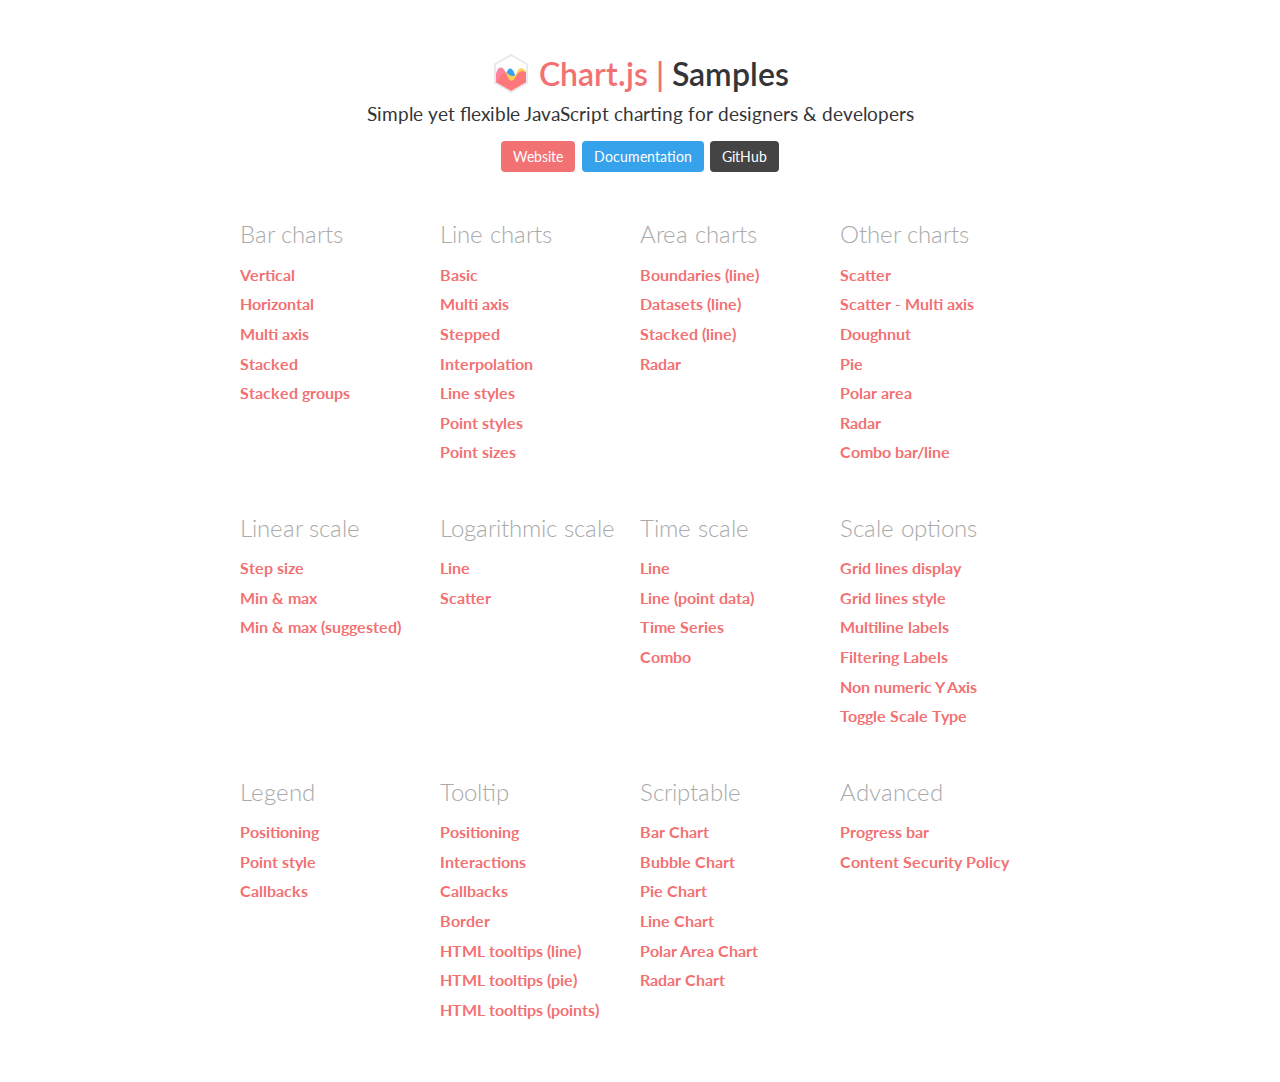
<file: BlackHole/static/scripts/Chartjs/samples/index.html>
<!DOCTYPE html>
<html lang="en-US">
<head>
	<meta charset="utf-8">
	<meta http-equiv="X-UA-Compatible" content="IE=Edge">
	<meta name="viewport" content="width=device-width, initial-scale=1">
	<link rel="stylesheet" type="text/css" href="style.css">
	<link rel="icon" href="favicon.ico">
	<script src="samples.js"></script>
	<script src="utils.js"></script>
	<title>Chart.js samples</title>
</head>
<body>
	<div class="content">
		<div class="header">
			<div class="chartjs-title">Samples</div>
			<div class="chartjs-caption">Simple yet flexible JavaScript charting for designers &amp; developers</div>
			<div class="chartjs-links">
				<a class="btn btn-chartjs" href="https://www.chartjs.org">Website</a>
				<a class="btn btn-docs" href="https://www.chartjs.org/docs">Documentation</a>
				<a class="btn btn-gh" href="https://github.com/chartjs/Chart.js">GitHub</a>
			</div>
		</div>

		<div id="categories" class="samples-categories"></div>
	</div>

	<script>
		function createCategory(item) {
			var el = document.createElement('div');
			el.className = 'samples-category';
			el.innerHTML =
				'<div class="title">' + item.title + '</div>' +
				'<div class="items"></div>';
			return el;
		}

		function createEntry(item) {
			var el = document.createElement('div');
			el.className = 'samples-entry';
			el.innerHTML = '<a class="title" href="' + item.path + '">' + item.title + '</a>';
			return el;
		}

		var categories = document.getElementById('categories');
		Samples.items.forEach(function(item) {
			var category = createCategory(item);
			var children = category.getElementsByClassName('items')[0];

			(item.items || []).forEach(function(item2) {
				children.appendChild(createEntry(item2));
			});

			categories.appendChild(category);
		});
	</script>
</body>
</html>
</file>
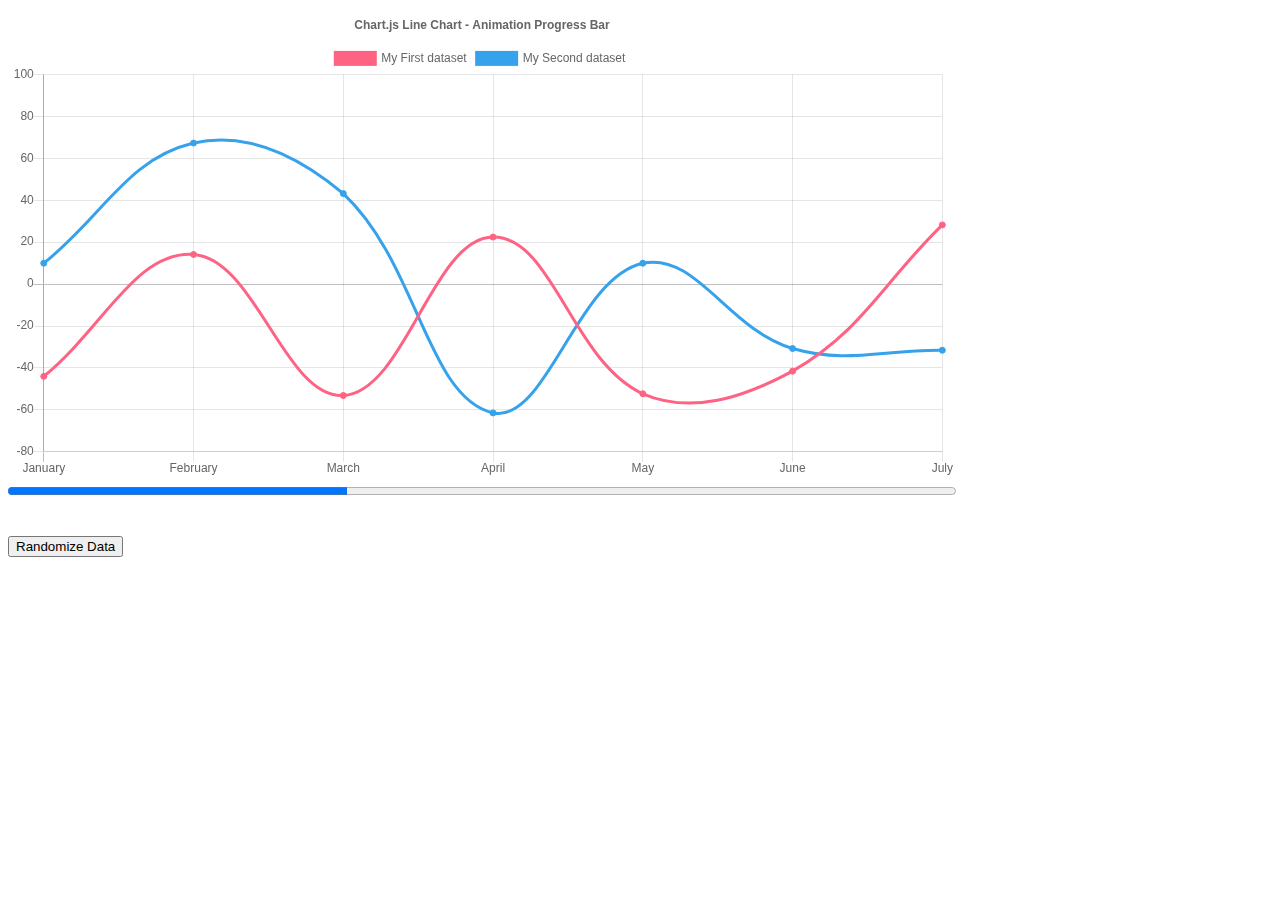
<file: BlackHole/static/scripts/Chartjs/samples/advanced/progress-bar.html>
<!doctype html>
<html>
<head>
<title> Animation Callbacks </title>
	<script src="../../Chart.min.js"></script>
	<script src="../utils.js"></script>
	<style>
		canvas {
			-moz-user-select: none;
			-webkit-user-select: none;
			-ms-user-select: none;
		}
	</style>
</head>

<body>
	<div style="width: 75%;">
		<canvas id="canvas"></canvas>
		<progress id="animationProgress" max="1" value="0" style="width: 100%"></progress>
	</div>
	<br>
	<br>
	<button id="randomizeData">Randomize Data</button>
	<script>
		var progress = document.getElementById('animationProgress');
		var config = {
			type: 'line',
			data: {
				labels: ['January', 'February', 'March', 'April', 'May', 'June', 'July'],
				datasets: [{
					label: 'My First dataset',
					fill: false,
					borderColor: window.chartColors.red,
					backgroundColor: window.chartColors.red,
					data: [
						randomScalingFactor(),
						randomScalingFactor(),
						randomScalingFactor(),
						randomScalingFactor(),
						randomScalingFactor(),
						randomScalingFactor(),
						randomScalingFactor()
					]
				}, {
					label: 'My Second dataset ',
					fill: false,
					borderColor: window.chartColors.blue,
					backgroundColor: window.chartColors.blue,
					data: [
						randomScalingFactor(),
						randomScalingFactor(),
						randomScalingFactor(),
						randomScalingFactor(),
						randomScalingFactor(),
						randomScalingFactor(),
						randomScalingFactor()
					]
				}]
			},
			options: {
				title: {
					display: true,
					text: 'Chart.js Line Chart - Animation Progress Bar'
				},
				animation: {
					duration: 2000,
					onProgress: function(animation) {
						progress.value = animation.currentStep / animation.numSteps;
					},
					onComplete: function() {
						window.setTimeout(function() {
							progress.value = 0;
						}, 2000);
					}
				}
			}
		};

		window.onload = function() {
			var ctx = document.getElementById('canvas').getContext('2d');
			window.myLine = new Chart(ctx, config);
		};

		document.getElementById('randomizeData').addEventListener('click', function() {
			config.data.datasets.forEach(function(dataset) {
				dataset.data = dataset.data.map(function() {
					return randomScalingFactor();
				});
			});

			window.myLine.update();
		});
	</script>
</body>

</html>
</file>
<file: BlackHole/static/scripts/Chartjs/samples/style.css>
@import url('https://fonts.googleapis.com/css?family=Lato:100,300,400,700,900');

body, html {
	color: #333538;
	font-family: 'Lato', sans-serif;
	line-height: 1.6;
	padding: 0;
	margin: 0;
}

a {
	color: #f27173;
	text-decoration: none;
}

a:hover {
	color: #e25f5f;
	text-decoration: underline;
}

.content {
	max-width: 800px;
	margin: auto;
	padding: 16px 32px;
}

.header {
	text-align: center;
	padding: 32px 0;
}

.wrapper {
	min-height: 400px;
	padding: 16px 0;
	position: relative;
}

.wrapper.col-2 {
	display: inline-block;
	min-height: 256px;
	width: 49%;
}

@media (max-width: 400px) {
	.wrapper.col-2 {
		width: 100%
	}
}

.wrapper canvas {
	-moz-user-select: none;
	-webkit-user-select: none;
	-ms-user-select: none;
}

.toolbar {
	display: flex;
}

.toolbar > * {
	margin: 0 8px 0 0;
}

.btn {
	background-color: #aaa;
	border-radius: 4px;
	color: white;
	padding: 0.25rem 0.75rem;
}

.btn .fa {
	font-size: 1rem;
}

.btn:hover {
	background-color: #888;
	color: white;
	text-decoration: none;
}

.btn-chartjs { background-color: #f27173; }
.btn-chartjs:hover { background-color: #e25f5f; }
.btn-docs:hover { background-color: #2793db; }
.btn-docs { background-color: #36A2EB; }
.btn-docs:hover { background-color: #2793db; }
.btn-gh { background-color: #444; }
.btn-gh:hover { background-color: #333; }

.btn-on {
	border-style: inset;
}

.chartjs-title {
	font-size: 2rem;
	font-weight: 600;
	white-space: nowrap;
}

.chartjs-title::before {
	background-image: url(logo.svg);
	background-position: left center;
	background-repeat: no-repeat;
	background-size: 40px;
	content: 'Chart.js | ';
	color: #f27173;
	font-weight: 600;
	padding-left: 48px;
}

.chartjs-caption {
	font-size: 1.2rem;
}

.chartjs-links {
	display: flex;
	justify-content: center;
	padding: 8px 0;
}

.chartjs-links a {
	align-items: center;
	display: flex;
	font-size: 0.9rem;
	margin: 0.2rem;
}

.chartjs-links .fa:before {
	margin-right: 0.5em;
}

.samples-category {
	display: inline-block;
	margin-bottom: 32px;
	vertical-align: top;
	width: 25%;
}

.samples-category > .title {
	color: #aaa;
	font-weight: 300;
	font-size: 1.5rem;
}

.samples-category:hover > .title {
	color: black;
}

.samples-category > .items {
	padding: 8px 0;
}

.samples-entry {
	padding: 0 0 4px 0;
}

.samples-entry > .title {
	font-weight: 700;
}

@media (max-width: 640px) {
	.samples-category { width: 33%; }
}

@media (max-width: 512px) {
	.samples-category { width: 50%; }
}

@media (max-width: 420px) {
	.chartjs-caption { font-size: 1.05rem; }
	.chartjs-title::before { content: ''; }
	.chartjs-links a { flex-direction: column; }
	.chartjs-links .fa { margin: 0 }
	.samples-category { width: 100%; }
}

.analyser table {
	color: #333;
	font-size: 0.9rem;
	margin: 8px 0;
	width: 100%
}

.analyser th {
	background-color: #f0f0f0;
	padding: 2px;
}

.analyser td {
	padding: 2px;
	text-align: center;
}
</file>
